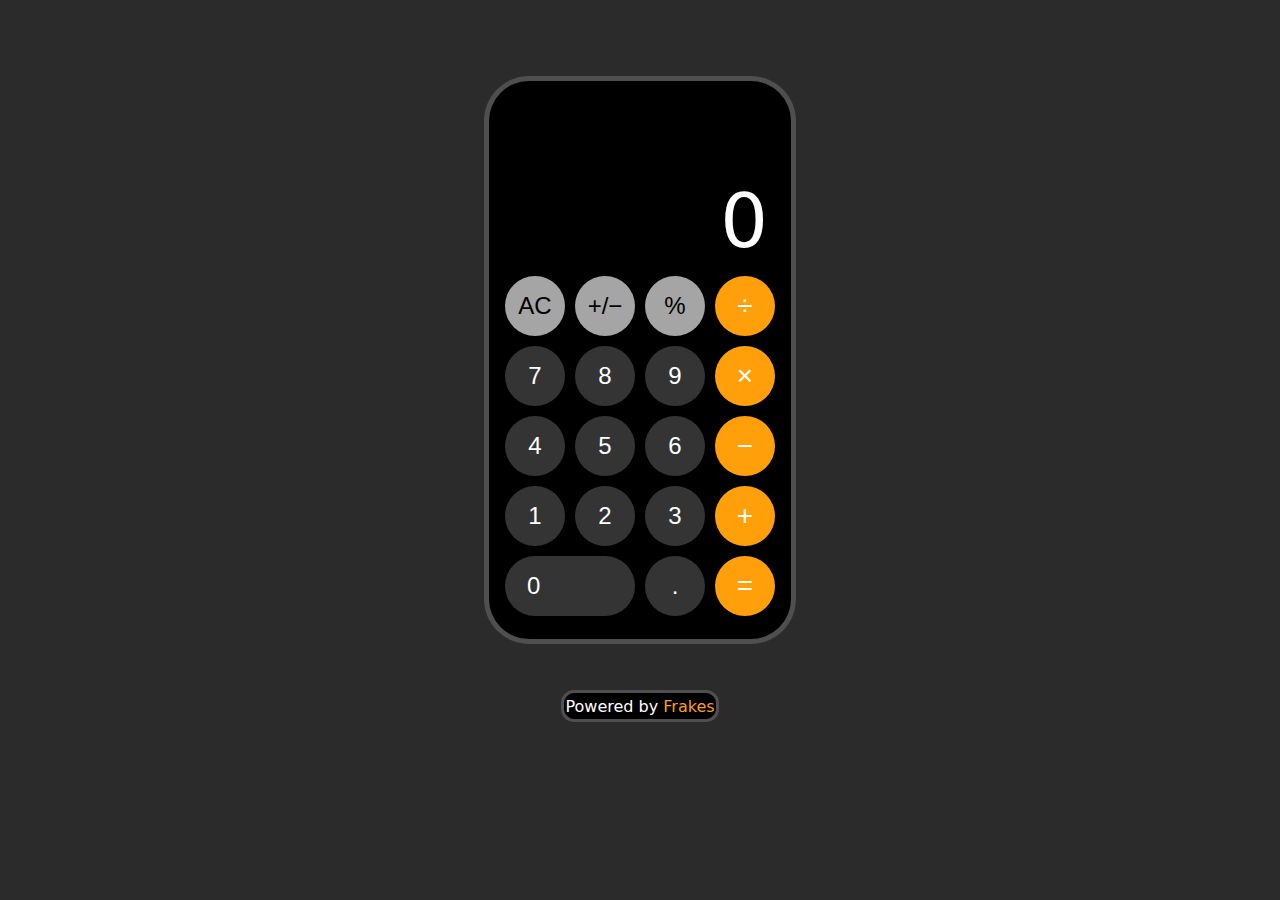
<file: Calculator/index.html>
<!DOCTYPE html>
<html lang="en">
<head>
  <meta charset="UTF-8" />
  <meta name="viewport" content="width=device-width, initial-scale=1.0" />
  <title>Calculator</title>
  <link
    rel="icon"
    href="https://cdn2.iconfinder.com/data/icons/ios7-inspired-mac-icon-set/512/Calculator_512.png"
  />
  <link rel="stylesheet" href="./css/style.css" />
  <script type="module" src="./js/app.js"></script>
</head>
<body>
  <div class="container">
    <div class="calculator">
        <div class="calc-screen">
          <p class="basic">0</p>
      </div>
      <div class="calc-buttons">
        <button class="btn ac grey" id="allClearBtn">AC</button>
        <button class="btn plus-minus grey" id="plusMinusBtn">&plus;/&minus;</button>
        <button class="btn percent grey" id="percentBtn">&percnt;</button>
        <button class="btn division orange" id="divisionBtn">÷</button>

        <button class="btn seven dark" id="sevenBtn">7</button>
        <button class="btn eight dark" id="eightBtn">8</button>
        <button class="btn nine dark" id="nineBtn">9</button>
        <button class="btn multiply orange" id="multiplyBtn">×</button>

        <button class="btn four dark" id="fourBtn">4</button>
        <button class="btn five dark" id="fiveBtn">5</button>
        <button class="btn six dark" id="sixBtn">6</button>
        <button class="btn minus orange" id="minusBtn">&minus;</button>

        <button class="btn one dark" id="oneBtn">1</button>
        <button class="btn two dark" id="twoBtn">2</button>
        <button class="btn three dark" id="threeBtn">3</button>
        <button class="btn plus orange" id="plusBtn">+</button>

        <button class="btn zero dark" id="zeroBtn">0</button>
        <button class="btn dot dark" id="dotBtn">.</button>
        <button class="btn equal" id="equalBtn">=</button>
      </div>
    </div>
    <p class="powered">
      Powered by<a class="git" href="https://github.com/FrakesH" target="_blank">&nbspFrakes</a>
    </p>
  </div>
</body>
</html>
</file>
<file: Calculator/css/style.css>
body {
  margin: 0;
  background-color: #2b2b2b;
}
.container{
  font-family: system-ui, -apple-system, BlinkMacSystemFont, 'Segoe UI', Roboto,
  Oxygen, Ubuntu, Cantarell, 'Open Sans', 'Helvetica Neue', sans-serif;
  display: flex;
  width: 100%;
  height: 850px;
  align-items: center;
  flex-direction: column;
}

.calculator {
  margin-top: 81px;
  width: 270px;
  height: 500px;
  border-radius: 40px;
  background: #000;
  color: #fff;
  padding: 35px 16px 23px;
  box-shadow: 0 0 0 5px #4f4f4f;
  display: flex;
  flex-direction: column;
}

.calc-screen {
  transition: 550ms;
  display: flex;
  justify-content: flex-end;
  align-items: flex-end;
  height: 145px;
  width: 263px;
}

.basic {
  font-size: 75px;
  margin: 0;
  line-height: 80px;
  text-align: right;
}

.comma_size_xs {
  font-size: 64px;
}
.minus_comma_size_xs {
  font-size: 58px;
}
.minus_comma_size_xxs {
  font-size: 66px;
}

.comma_dot_size_xs {
  font-size: 71px;
}
.comma_dot_size_s {
  font-size: 60px;
}
.comma_dot_size_m {
  font-size: 52px;
}
.comma_dot_size_l {
  font-size: 46px;
}
.comma_dot_size_xl {
  font-size: 41px;
}
.minus_comma_dot_size_xs {
  font-size: 62px;
}
.minus_comma_dot_size_s {
  font-size: 54px;
}
.minus_comma_dot_size_m {
  font-size: 48px;
}
.minus_comma_dot_size_l {
  font-size: 42px;
}
.minus_comma_dot_size_xl {
  font-size: 38px;
}

.doublecomma_size_xs {
  font-size: 53px;
}
.doublecomma_size_s {
  font-size: 47px;
}
.doublecomma_size_m {
  font-size: 42px;
}
.minus_doublecomma_size_xs {
  font-size: 49px;
}
.minus_doublecomma_size_s {
  font-size: 44px;
}
.minus_doublecomma_size_m {
  font-size: 40px;
}

.doublecomma_dot_size_xs {
  font-size: 50px;
}
.doublecomma_dot_size_s {
  font-size: 45px;
}
.doublecomma_dot_size_m {
  font-size: 40px;
}
.minus_doublecomma_dot_size_xs {
  font-size: 53px;
}
.minus_doublecomma_dot_size_s {
  font-size: 48px;
}
.minus_doublecomma_dot_size_m {
  font-size: 43px;
}

.dot_size_xs {
  font-size: 64px;
}
.dot_size_s {
  font-size: 55px;
}
.dot_size_m {
  font-size: 48px;
}
.dot_size_l {
  font-size: 42.5px;
}
.minus_dot_size_xs {
  font-size: 68px;
}
.minus_dot_size_s {
  font-size: 58px;
}
.minus_dot_size_m {
  font-size: 50px;
}
.minus_dot_size_l {
  font-size: 44px;
}
.minus_dot_size_xl {
  font-size: 39px;
}

.calc-buttons {
  transition: 550ms;
  display: grid;
  grid-template-areas:
		'ac plus-minus percent division'
		'seven eight nine multiply'
		'four five six minus'
		'one two three plus'
		'zero zero dot equal';
  grid-gap: 10px;
  justify-items: center;
  margin-top: auto;
}

.btn {
  border: none;
  width: 60px;
  height: 60px;
  background: #a6a6a6;
  border-radius: 50%;
  text-align: center;
  font-size: 24px;
  cursor: pointer;
  user-select: none;
  transition: 550ms;
}

.zero {
  grid-area: zero;
  width: 100%;
  border-radius: 34px;
  text-align: left;
  padding: 0 22px;
}

.dark {
  background-color: #343434;
  color: #fff;
}
.dark:hover {
  filter: brightness(120%);
}
.dark:active {
  filter: brightness(170%);
  transition: 250ms;
}

.grey {
  background-color: #a5a5a5;
  color: #000000;
}
.grey:hover {
  filter: brightness(120%);
}
.grey:active {
  filter: brightness(140%);
  transition: 250ms;
}

.orange,
.equal {
  background-color: #ff9f0a;
  color: #fff;
  font-size: 28px;
  transition: 650ms;
}
.orange:focus,
.orange:active {
  background-color: #fff;
  color: #ff9f0a;
}
.orange:hover {
  filter: brightness(110%);
}
.equal:hover {
  filter: brightness(110%);
  transition: 200ms;
}
.equal:active {
  filter: grayscale(30%) brightness(120%);
  transition: 500ms;
}

.powered {
  margin-top: 54px;
  display: flex;
  justify-content: center;
  align-items: center;
  user-select: none;
  font-size: 16px;
  color: #fff;
  background-color: #000;
  width: 150px;
  height: 24px;
  border: 1px solid #000;
  border-radius: 10px;
  box-shadow: 0 0 0 3px #4f4f4f;
}
.git {
  text-decoration: none;
  color: #ff9f0a;
}
.git:hover {
  color: #fff;
}
.git:active {
  color: #adadad;
}
</file>
